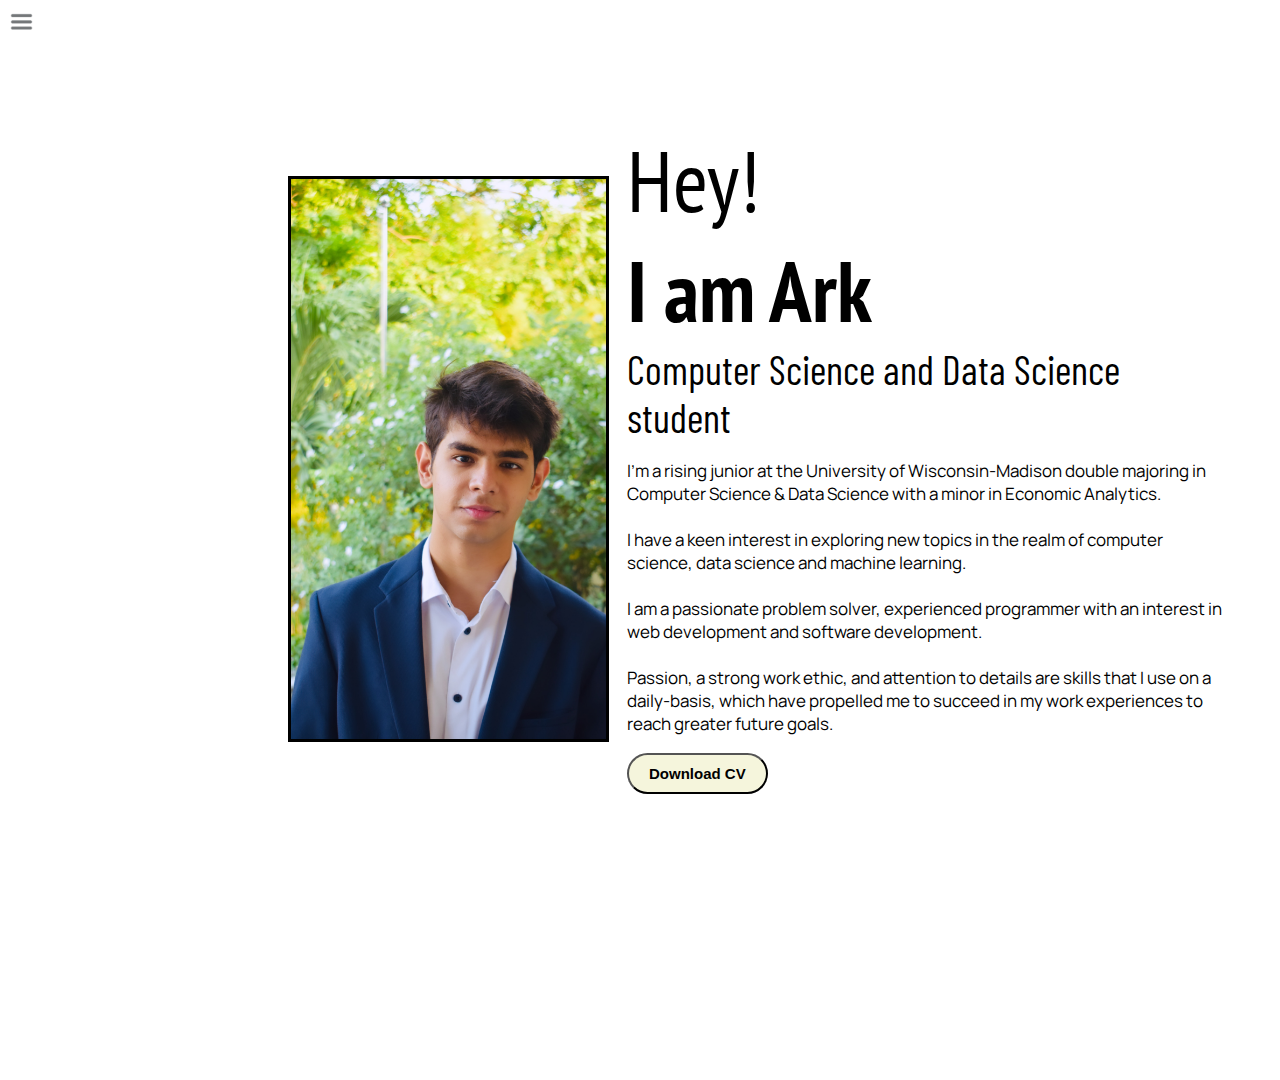
<file: index.html>
<!DOCTYPE html>
<html lang="en">
<head>
    <meta charset="UTF-8">
    <meta http-equiv="X-UA-Compatible" content="IE=edge">
    <meta name="viewport" content="width=device-width, initial-scale=1.0">
    <title>Ark Dutt</title>
    <link rel="stylesheet" href="styles.css">
</head>
<body>
    <div class = "class">
        <div class="sidebar sidebarReact">
            <nav>
                <ul>
                    <li><a href = "/">Ark Dutt</a></li>
                    <li><a href = "/skills.html">Skills</a></li>
                    <li><a href = "/projects.html">Projects</a></li>
                    <!-- <li><a href = "/interests.html">Interests</a></li> -->
                    <li><a href = "/contact.html">Contact</a></li>
                </ul>
            </nav>
        </div>
        <div class="main">
            <div class="hamburger">
                <img class = "ham" src="ham.png" alt="" width="23">
                <img class = "cross" src="cross.png" alt="" width="23">
            </div>
            <div class="infoClass">
                <div class="devPic"><img src="profilpic2.JPG" alt="Ark"></div>
                <div class="devInfo">
                    <div class="hello">Hey!</div>
                    <div class="name">I am Ark</div>
                    <div class="major">Computer Science and Data Science student
                    </div>
                    <br>
                    <div class="bio">
                        <div>I'm a rising junior at the University of Wisconsin-Madison double majoring in Computer Science & Data Science with a minor in Economic Analytics.</div>
                        <br>
                        <div>I have a keen interest in exploring new topics in the realm of computer science, data science and machine learning.</div>
                        <br>
                        <div>I am a passionate problem solver, experienced programmer with an interest in web development and software development.</div>
                        <br>
                            <div>Passion, a strong work ethic, and attention to details are skills that I use on a daily-basis, which have propelled me to succeed in my work experiences to reach greater future goals.</div>
                        </div>
                        <br>
                    <div class="buttons">
                        <a href="/ARK DUTT Resume_CV.pdf">
                        <button>Download CV</button>
                        </a>
                    </div>
                </div>
            </div>
        </div>


    </div>

    <script src="script.js"></script>
</body>
</html>
</file>
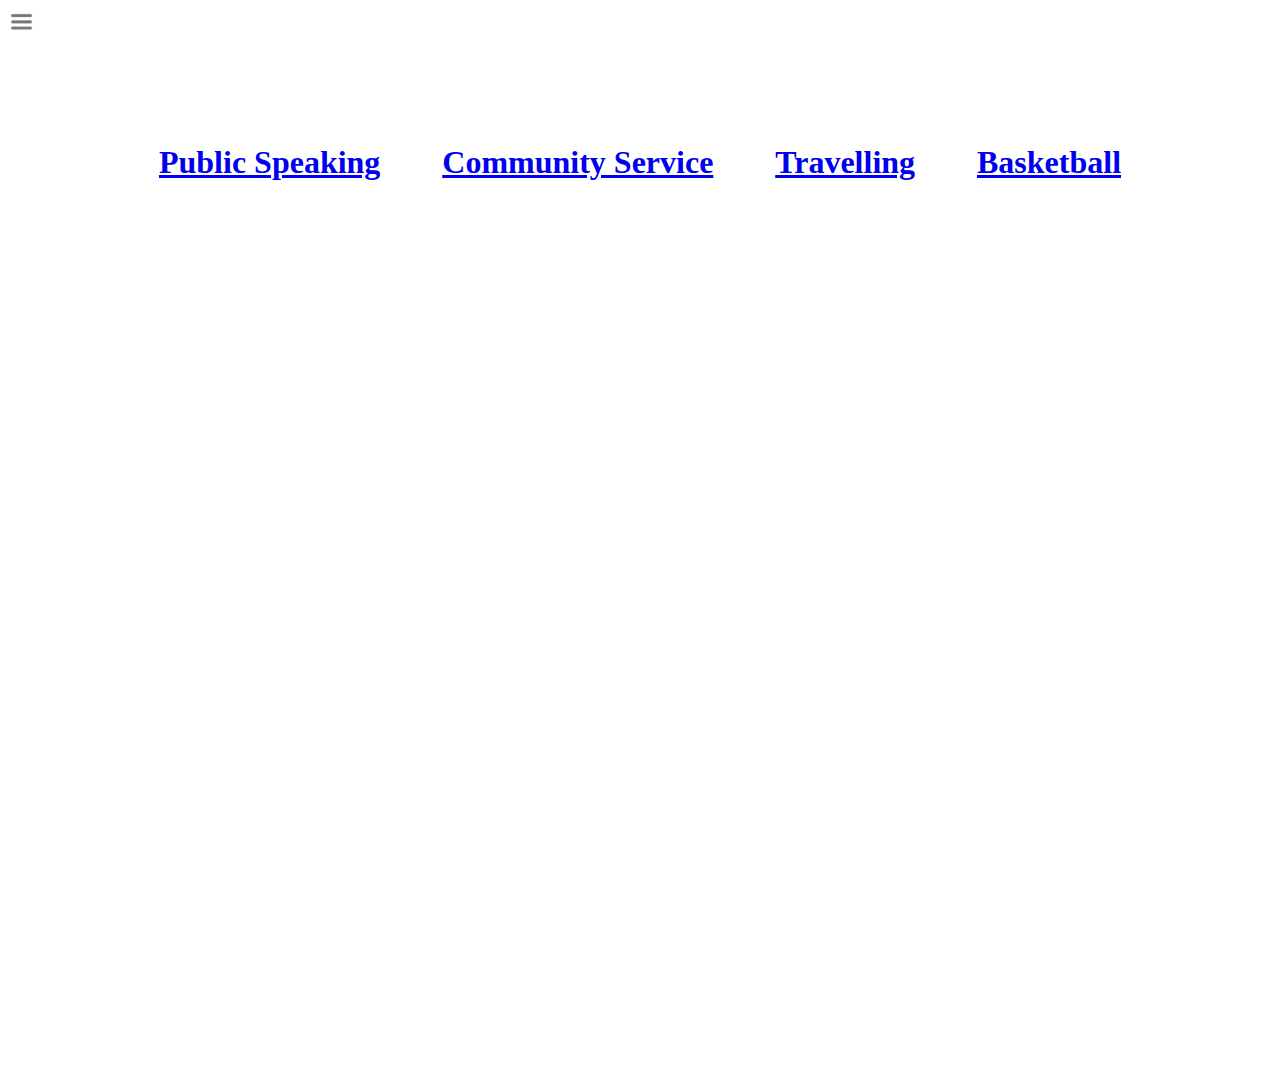
<file: interests.html>
<!DOCTYPE html>
<html lang="en">
<head>
    <meta charset="UTF-8">
    <meta http-equiv="X-UA-Compatible" content="IE=edge">
    <meta name="viewport" content="width=device-width, initial-scale=1.0">
    <title>Ark Dutt</title>
    <link rel="stylesheet" href="styles.css">
</head>
<body>
    <div class = "class">
        <div class="sidebar sidebarReact">
            <nav>
                <ul>
                    <li><a href = "/">Ark Dutt</a></li>
                    <li><a href = "/skills.html">Skills</a></li>
                    <li><a href = "/projects.html">Projects</a></li>
                    <li><a href = "/interests.html">Interests</a></li>
                    <li><a href = "/contact.html">Contact</a></li>
                </ul>
            </nav>
        </div>
        <div class="main">
            <div class="hamburger">
                <img class = "ham" src="ham.png" alt="" width="23">
                <img class = "cross" src="cross.png" alt="" width="23">

            </div>
            <div class="interestsClass">


                <div class="publicSpeaking">
                    <a href="/publicspeaking.html"><h1>Public Speaking</h1></a>
                    <!-- <div class="publicspeakingImage"><img src="PublicSpeaking.png" alt=""></div> -->
                </div>

                <div class="communityService">
                    <a href="/communityservice.html"><h1>Community Service</h1></a>
                    <!-- <div class="communityserviceImage"><img src="earth.png" alt=""></div> -->
                </div>

                <div class="basketball">
                    <a href="/travelling.html"><h1>Travelling</h1></a>
                    <!-- <div class="travellingImage"><img src="travelling.png" alt=""></div> -->
                </div>

                <div class="travelling">
                    <a href="/basketball.html"><h1>Basketball</h1></a>
                    <!-- <div class="basketballImage"><img src="basketball.png" alt=""></div> -->
                </div>
                
            </div>
        </div>
    </div>
    <script src="script.js"></script>
</body>
</html>
</file>
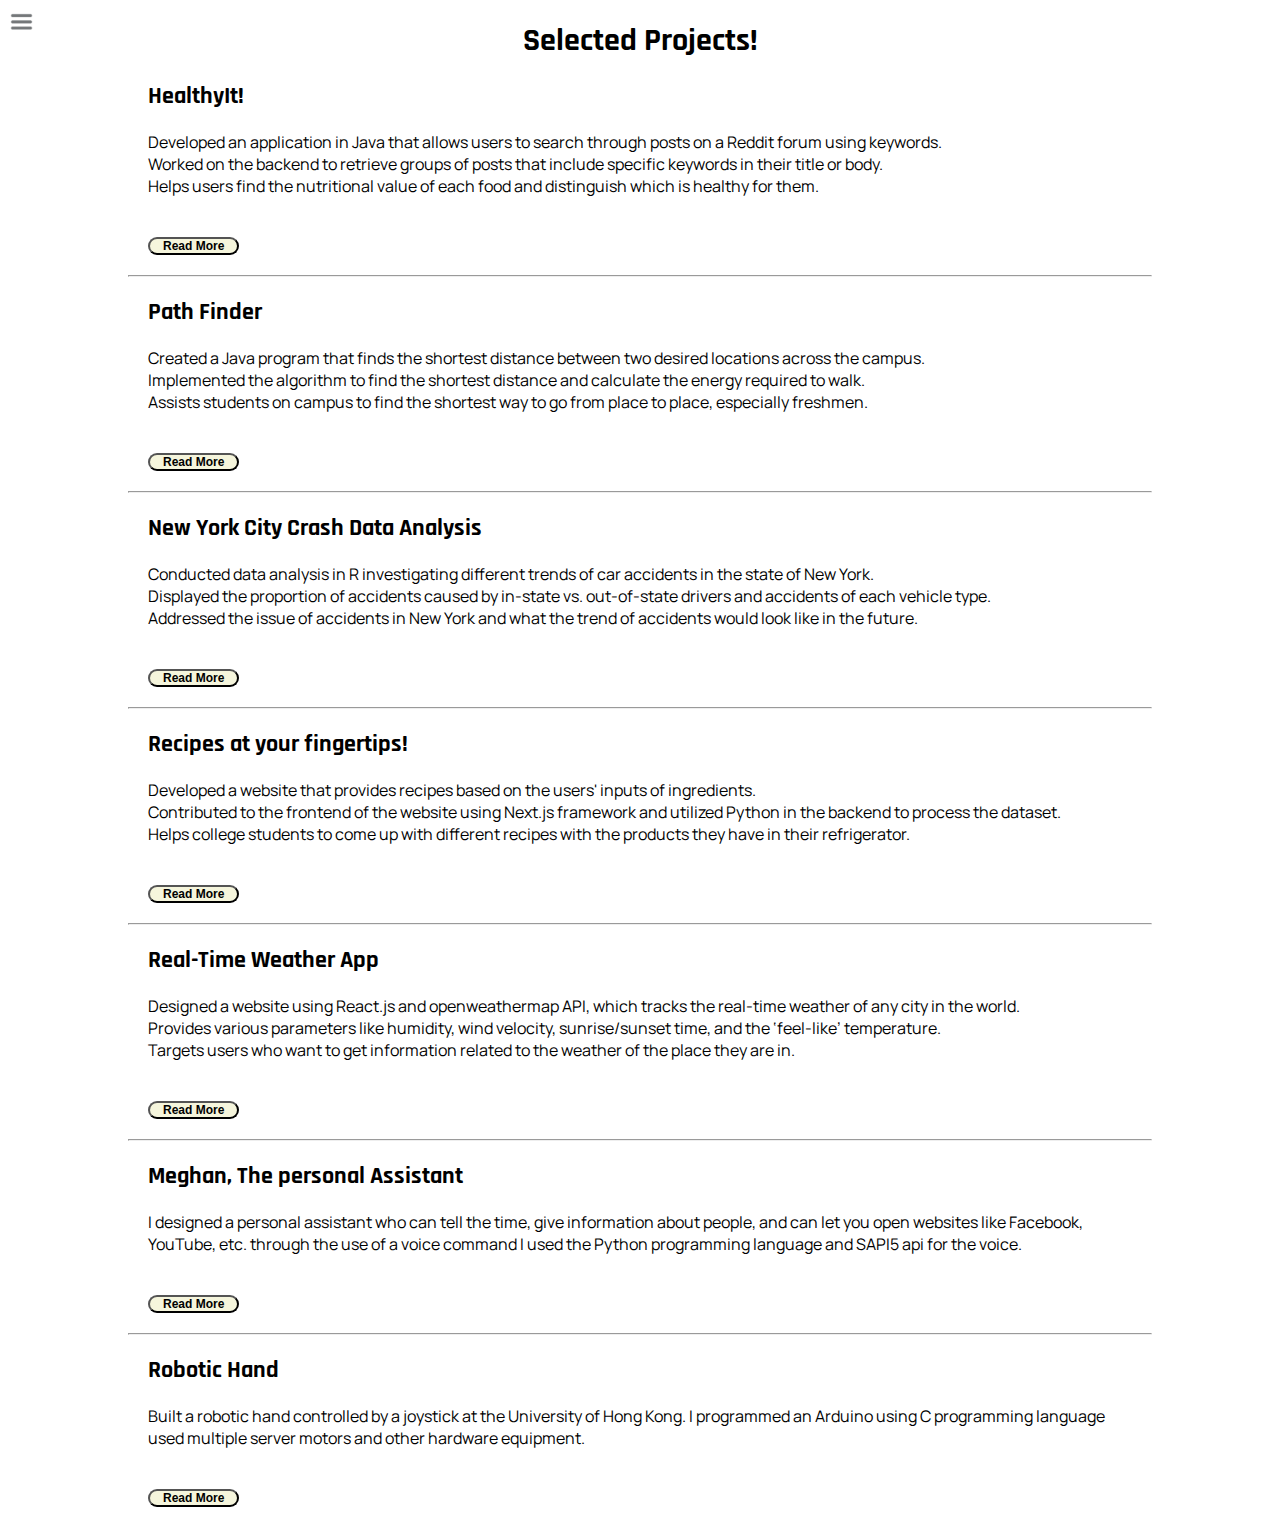
<file: projects.html>
<!DOCTYPE html>
<html lang="en">
<head>
    <meta charset="UTF-8">
    <meta http-equiv="X-UA-Compatible" content="IE=edge">
    <meta name="viewport" content="width=device-width, initial-scale=1.0">
    <title>Ark Dutt</title>
    <link rel="stylesheet" href="styles.css">
</head>
<body>
    <div class = "class">
        <div class="sidebar sidebarReact">
            <nav>
                <ul>
                    <li><a href = "/">Ark Dutt</a></li>
                    <li><a href = "/skills.html">Skills</a></li>
                    <li><a href = "/projects.html">Projects</a></li>
                    <!-- <li><a href = "/interests.html">Interests</a></li> -->
                    <li><a href = "/contact.html">Contact</a></li>
                </ul>
            </nav>
        </div>
        <div class="main">
            <div class="hamburger">
                <img class = "ham" src="ham.png" alt="" width="23">
                <img class = "cross" src="cross.png" alt="" width="23">

            </div>
            <div class="projClass">
                <h1>Selected Projects!</h1>

                <div class="projItem">
                    <h2>HealthyIt!</h2>
                    <div>
                        <ul>
                            <ul>Developed an application in Java that allows users to search through posts on a Reddit forum using keywords.</ul>
                            <ul>Worked on the backend to retrieve groups of posts that include specific keywords in their title or body.</ul>
                            <ul>Helps users find the nutritional value of each food and distinguish which is healthy for them.</ul>
                        </ul>
                        
                        </div>
                        <a href="https://github.com/arkdutt/HealthyIt.git">
                            <button class="btn btn-sm">Read More</button>
                            </a>
                </div>

                <hr>

                <div class="projItem">
                    <h2>Path Finder</h2>
                    <div>
                        <ul>
                            <ul>Created a Java program that finds the shortest distance between two desired locations across the campus.</ul>
                            <ul>Implemented the algorithm to find the shortest distance and calculate the energy required to walk.</ul>
                            <ul>Assists students on campus to find the shortest way to go from place to place, especially freshmen. </ul>
                        </ul>
                        
                        </div>
                        <a href="https://github.com/arkdutt/Path-Finder.git">
                            <button class="btn btn-sm">Read More</button>
                            </a>
                </div>
                
                <hr>


                <div class="projItem">
                    <h2>New York City Crash Data Analysis</h2>
                    <div>
                        <ul>
                            <ul>Conducted data analysis in R investigating different trends of car accidents in the state of New York.</ul>
                            <ul>Displayed the proportion of accidents caused by in-state vs. out-of-state drivers and accidents of each vehicle type.</ul>
                            <ul>Addressed the issue of accidents in New York and what the trend of accidents would look like in the future.</ul>
                        </ul>
                        
                        </div>
                        <a href="https://github.com/arkdutt/NY-Crash-Data-Analysis.git">
                            <button class="btn btn-sm">Read More</button>
                        </a>
                </div>



                <hr>

                <div class="projItem">
                    <h2>Recipes at your fingertips!</h2>
                    <div>
                        <ul>
                            <ul>Developed a website that provides recipes based on the users' inputs of ingredients.</ul>
                            <ul>Contributed to the frontend of the website using Next.js framework and utilized Python in the backend to process the dataset.</ul>
                            <ul>Helps college students to come up with different recipes with the products they have in their refrigerator.</ul>
                        </ul>
                        
                        </div>
                        <a href="https://cheesehacks.vercel.app/">
                            <button class="btn btn-sm">Read More</button>
                            </a>
                </div>

                <hr>

                <div class="projItem">
                    <h2>Real-Time Weather App</h2>
                    <div>
                        <ul>
                            <ul>Designed a website using React.js and openweathermap API, which tracks the real-time weather of any city in the world.</ul>
                            <ul>Provides various parameters like humidity, wind velocity, sunrise/sunset time, and the ‘feel-like’ temperature.</ul>
                            <ul>Targets users who want to get information related to the weather of the place they are in.</ul>
                        </ul>
                        </div>
                        <a href="https://github.com/arkdutt/real-time-weather-app.git">
                        <button class="btn btn-sm">Read More</button>
                        </a>
                </div>

                <hr>

                <div class="projItem">
                    <h2>Meghan, The personal Assistant</h2>
                    <div>I designed a personal assistant who can tell the time, give information about people, and can let you open websites like Facebook, YouTube, etc. through the use of a voice command
                        I used the Python programming language and SAPI5 api for the voice.
                        </div>
                        <a href="https://github.com/arkdutt/Meghan---The-personal-assistant/tree/master">
                            <button class="btn btn-sm">Read More</button>
                            </a>
                </div>

                <hr>

                <div class="projItem">
                    <h2>Robotic Hand</h2>
                    <div>Built a robotic hand controlled by a joystick at the University of Hong Kong.
                        I programmed an Arduino using C programming language used multiple server motors and other hardware equipment.
                        </div>
                        <a href="https://drive.google.com/file/d/1TXuWs4sS4gyYAOvmVez2xOtDcqQnpIk7/view">
                            <button class="btn btn-sm">Read More</button>
                            </a>
                </div>

            </div>
        </div>
    </div>
    <script src="script.js"></script>
</body>
</html>
</file>
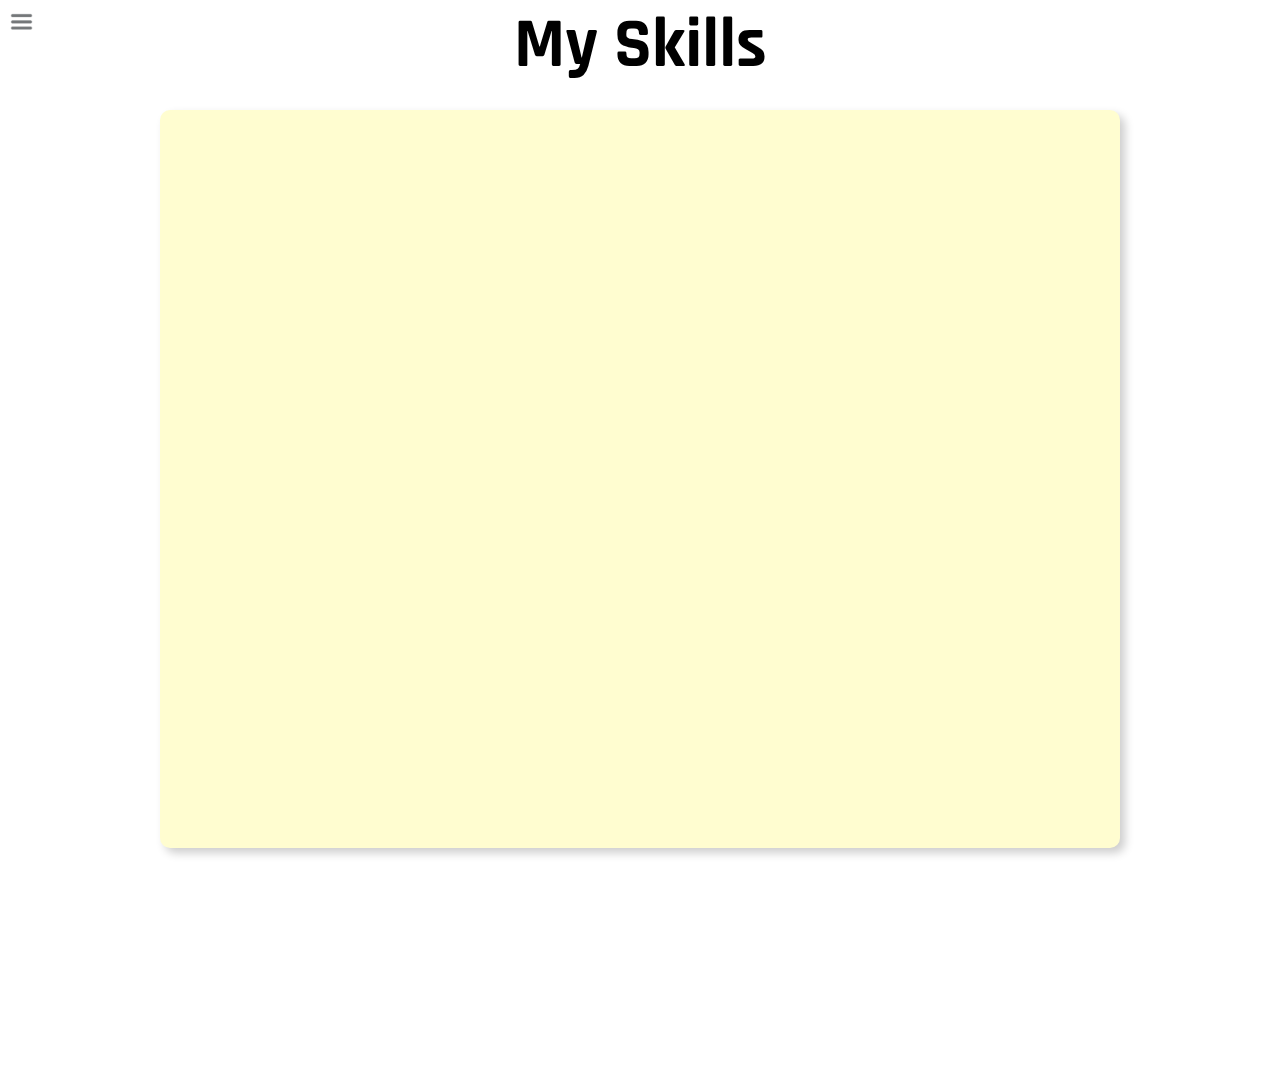
<file: skills.html>
<!DOCTYPE html>
<html lang="en">
<head>
    <meta charset="UTF-8">
    <meta http-equiv="X-UA-Compatible" content="IE=edge">
    <meta name="viewport" content="width=device-width, initial-scale=1.0">

    <title>Ark Dutt</title>
    <link rel="stylesheet" href="styles.css">
</head>
<body>
    <div class = "class">
        <div class="sidebar sidebarReact">
            <nav>
                <ul>
                    <li><a href = "/">Ark Dutt</a></li>
                    <li><a href = "/skills.html">Skills</a></li>
                    <li><a href = "/projects.html">Projects</a></li>
                    <!-- <li><a href = "/interests.html">Interests</a></li> -->
                    <li><a href = "/contact.html">Contact</a></li>
                </ul>
            </nav>
        </div>
        <div class="main">
            <div class="hamburger">
                <img class = "ham" src="ham.png" alt="" width="23">
                <img class = "cross" src="cross.png" alt="" width="23">

            </div>
            <div class="skillMainTitle">
                <h2>My Skills</h2>
                <div class="skillClass">


                    <div class="skillsBar">


                        <div class="bar">
                            <div class="info">
                                <span>Java</span>
                            </div>
                            <div class="progress-line java">
                                <span></span>
                            </div>
                        </div>

                        <div class="bar">
                            <div class="info">
                                <span>Python</span>
                            </div>
                            <div class="progress-line python">
                                <span></span>
                            </div>
                        </div>


                        <div class="bar">
                            <div class="info">
                                <span>R</span>
                            </div>
                            <div class="progress-line r">
                                <span></span>
                            </div>
                        </div>

                        <div class="bar">
                            <div class="info">
                                <span>HTML</span>
                            </div>
                            <div class="progress-line html">
                                <span></span>
                            </div>
                        </div>

                        <div class="bar">
                            <div class="info">
                                <span>CSS</span>
                            </div>
                            <div class="progress-line css">
                                <span></span>
                            </div>
                        </div>


                        <div class="bar">
                            <div class="info">
                                <span>JavaScript</span>
                            </div>
                            <div class="progress-line javascript">
                                <span></span>
                            </div>
                        </div>


                        <div class="bar">
                            <div class="info">
                                <span>SQL</span>
                            </div>
                            <div class="progress-line mysql">
                                <span></span>
                            </div>
                        </div>


                        <div class="bar">
                            <div class="info">
                                <span>Swift</span>
                            </div>
                            <div class="progress-line swift">
                                <span></span>
                            </div>
                        </div>
                    </div>


                </div>
            </div>
        </div>
    </div>
    <script src="script.js"></script>
</body>
</html>
</file>
<file: styles.css>
@import url('https://fonts.googleapis.com/css2?family=Oswald:wght@300&display=swap'); /*sidebar*/
@import url('https://fonts.googleapis.com/css2?family=PT+Sans+Narrow&display=swap'); /*hello, name*/
@import url('https://fonts.googleapis.com/css2?family=Barlow+Condensed:wght@300&display=swap'); /*major*/
@import url('https://fonts.googleapis.com/css2?family=Manrope:wght@300&display=swap'); /*bio*/ /*project description*/
@import url('https://fonts.googleapis.com/css2?family=Rajdhani:wght@500&display=swap'); /*skills title and skills content*/ /*project title*/

*{
    margin: 0;
    padding: 0;

}

.sidebarReact {

    transform: translate(-443px, 0px);
    position: absolute;
}

@media (max-width: 250px) {
    /* .sidebar {
        transform: translate(0px, 0px);
    } */
    .devPic {
        display: none;
    }
    
}

.hamburger {
    top: 10px;
    position: absolute;
    cursor: pointer;
    left: 10px;
}

.cross {
    margin-left: 110px;
}
.sidebar{
    background-color: #FFCBA1; /*peach*/
    /* width:430vw; */
    font-family: 'Oswald', sans-serif;
    height: 120vh;
    transition: transform 0.2s ease;
    position: absolute;
}

.sidebar nav{
    padding: 30px;
}

.sidebar nav li{
    list-style: none;
    font-size: 30px;
    padding: 29px 0;
}

.sidebar nav li a{
    text-decoration: none;
    color: black;
}

.main{
    /* background-color: yellow; */
    width: 100vw;
    height: 120vh;
}

.class{
    display: flex;
}

.infoClass{
    /* background-color: greenyellow; */
    float: right;
    height: 70vh;
    width: 80vw;
    margin: 144px auto;
    display: flex;
    justify-content: space-around;

}

.devInfo{
    display:flex;
    justify-content: center;
    flex-direction: column;
    margin: 50px;

}

.devPic img{
    width: 35vh;
    position: relative;
    top: 0%;
    bottom: 25%;
    border: 3px solid;
    margin: 10%;

}

.hello{
    font-size: 85px;
    font-family: 'PT Sans Narrow', sans-serif;
}

.name{
    font-size: 85px;
    font-family: 'PT Sans Narrow', sans-serif;
    font-weight: bold;
}

.major{
    font-size: 40px;
    font-family: 'Barlow Condensed', sans-serif;

}

.bio{
    font-family: 'Manrope', sans-serif;
    font-size: 17px
}

.buttons button{
    padding: 10px 20px;
    border-radius: 30px;
    font-weight: bold;
    color: black;
    background-color: #F5F5DC; /*beige*/
    font-size: 15px;
    margin: 0 3 px;
    cursor: pointer;
}

.buttons button:hover{
    background-color: white;
    color: black;
}



/*For skills.html*/

.skillMainTitle {
    text-align: center;
    /* background-color: blue; */
    font-family: 'Rajdhani', sans-serif;
    font-size: 47px;

}

.skillClass{
    /* background-color: yellow; */
    height: 70vh;
    width: 80vw;
    align-items: center;
    margin: 20px auto;
    display: grid;
    justify-content: space-around;

}

.skillsBar{
    text-align: left;
    font-size: 40px;
    width: 900px;
    background: #FFFDD0;
    border-radius: 10px;
    padding: 25px 30px;
    box-shadow: 5px 5px 10px rgba(0,0,0,0.2);
}

.skillsBar .bar {
    margin: 20px 0;
}

.skillsBar .bar:first-child {
    margin-top: 0px;
}

.skillsBar .bar .info {
    margin-bottom: 5px;
}

.skillsBar .bar .info span{
    font-size: 25px;
    font-weight: 500px;

    opacity: 0;
    animation: showText 0.5s 1s linear forwards;
}

@keyframes showText {
    100%{
        opacity: 1;
    }
}

.skillsBar .bar .progress-line{
    position: relative;
    height: 10px;
    width: 100%;
    border-radius: 10px;
    transform: scaleX(0);
    transform-origin: left;
    background: lightgrey;
    box-shadow: inset 0px 1px 1px rgba(0,0,0,0.5, 0), 0px 1px rgba(255, 255, 255, 0.8);
    animation: animate 1s cubic-bezier(1,0,0.5,1) forwards;
}

@keyframes animate {
    100%{
        transform: scaleX(1);
    }
}

.bar .progress-line span{
    height: 100%;
    width: 80%;
    background: orange;
    position: absolute;
    border-radius: 10px;
    border-radius: 10px;
    transform: scaleX(0);
    transform-origin: left;
    animation: animate 1s 1s cubic-bezier(1,0,0.5,1) forwards;

}




.bar .progress-line.java span {
    width: 80%;
}

.bar .progress-line.r span {
    width: 70%;
}

.bar .progress-line.python span {
    width: 70%;
}

.bar .progress-line.html span {
    width: 90%;
}

.bar .progress-line.css span {
    width: 80%;
}

.bar .progress-line.javascript span {
    width: 70%;
}

.bar .progress-line.mysql span {
    width: 50%;
}

.bar .progress-line.swift span {
    width: 30%;
}





.bar .progress-line span::before {
    position: absolute;
    content: "";
    right: 0;
    top: -10px;
    height: 0;
    width: 0;
    border: 7px solid transparent;
    border-bottom-width: 0px;
    border-right-width: 0px;
    border-top-color: black;
    opacity: 0;
    animation: showText2 0.5s 1.5s linear forwards;
}

.bar .progress-line span::after {
    position: absolute;
    right: 0;
    content: "80%";
    right: 0;
    color: #fff;
    font-size: 12px;
    font-weight: 500;
    background: #000;
    padding: 1px 8px;
    border-radius: 3px;
    top: -28px;
    opacity: 0;
    animation: showText2 0.5s 1.5s linear forwards;
}

@keyframes showText2 {
    100%{
        opacity: 1;
    }
}

.bar .progress-line.java span::after {
    content: "80%";
}

.bar .progress-line.r span::after {
    content: "70%";
}

.bar .progress-line.python span::after {
    content: "70%";
}

.bar .progress-line.html span::after {
    content: "90%";
}

.bar .progress-line.css span::after {
    content: "80%";
}

.bar .progress-line.javascript span::after {
    content: "70%";
}

.bar .progress-line.mysql span::after {
    content: "50%";
}

.bar .progress-line.swift span::after {
    content: "30%";
}


/*For projects.html*/

.projClass{
    /* background-color: yellow; */
    height: 70vh;
    width: 80vw;
    align-items: center;
    margin: 20px auto;
    display:grid;
    justify-content: space-around;
}

.projItem h2{
    margin: 20px;
    font-family: 'Rajdhani', sans-serif;
}

.projItem div{
    font-family: 'Manrope', sans-serif;
    margin: 20px;
    
}

.projClass h1{
    font-family: 'Rajdhani', sans-serif;
    text-align: center ;
}

.btn-sm{
    margin: 20px;
    padding: 0px 13px;
    border-radius: 30px;
    font-weight: bold;
    color: black;
    background-color: #F5F5DC; /*beige*/
    font-size: 12px;
    cursor: pointer;
}

.btn-sm:hover{
    background-color: white;
    color: black;
}



/*For interests*/

.interestsClass {
        /* background-color: greenyellow; */
        height: 70vh;
        width: 80vw;
        margin: 144px auto;
        display: flex;
        justify-content: space-around;
}

.publicspeaking {
    height: 500px;
    position: relative;
    border: 3px solid #dbe4ed; /* Border color is optional */
}

.communityservice {
    text-decoration: none;
    color: black;
}

.travelling {
    text-decoration: none;
    color: black;
}

.basketball {
    text-decoration: none;
    color: black;
}


/* .publicspeakingImage {
    display: flex;
    max-height: 100%;
    max-width: 100%;
    margin: 20%;
    align-items: center;
    top:80%;


    width: 35vh;
    position: relative;
    top: 25%;
    bottom: 25%;
    border: 3px solid;
    margin: 10%;

    margin: 0;
    position: absolute;
    top: 50%;
    left: 50%;
    -ms-transform: translate(-50%, -50%);
    transform: translate(-50%, -50%);
}

.communityserviceImage {
    display: flex;
    width: 35vh;
    position: absolute;
    top: 25%;
    bottom: 25%;
    border: 3px solid;
    margin: 10%;
}

.travellingImage {
    display: flex;
    width: 35vh;
    position: absolute;
    top: 25%;
    bottom: 25%;
    border: 3px solid;
    margin: 10%;
}

.basketballImage {
    display: flex;
    width: 35vh;
    position: absolute;
    top: 25%;
    bottom: 25%;
    border: 3px solid;
    margin: 10%;
} */

.contactClass {
background-color:#FFFDD0;
    height: 70vh;
    width: 80vw;
    margin: 144px auto;
    display: flex;
    justify-content: space-around;
    font-family: 'Oswald', sans-serif;
}

.button {
   align-items: center;
   display: inline-block;
   height: 60px;
   width: 60px;
   /* float: left; */
  margin: 0 5px;
  overflow: hidden;
  background: #fff;
  border-radius: 50px;
  cursor: pointer;
  box-shadow: 0px 10px 10px rgba(0,0,0,0.1);
  transition: all 0.3s ease-out;
  font-family: 'Oswald', sans-serif;
}

.button:hover{
    width: 200px;
}

.button .icon{
    display: inline-block;
    height: 60px;
    width: 60px;
    text-align: center;
    border-radius: 50px;
    box-sizing: border-box;
    line-height: 60px;
    transition: all 0.3s ease-out;
  }
  .button:nth-child(1):hover .icon{
    background: #4267B2;
  }
  .button:nth-child(2):hover .icon{
    background: #1DA1F2;
  }
  .button:nth-child(3):hover .icon{
    background: #E1306C;
  }

.button .icon i{
    font-size: 25px;
    line-height: 60px;
    transition: all 0.3s ease-out;
  }
.button:hover .icon i{
    color: #fff;
  }
.button span{
    font-size: 20px;
    font-weight: 500;
    line-height: 60px;
    margin-left: 10px;
    transition: all 0.3s ease-out;
  }
.button:nth-child(1) span{
    color: #4267B2;
  }
.button:nth-child(2) span{
    color: #1DA1F2;
  }
.button:nth-child(3) span{
    color: #E1306C;
  }
</file>
